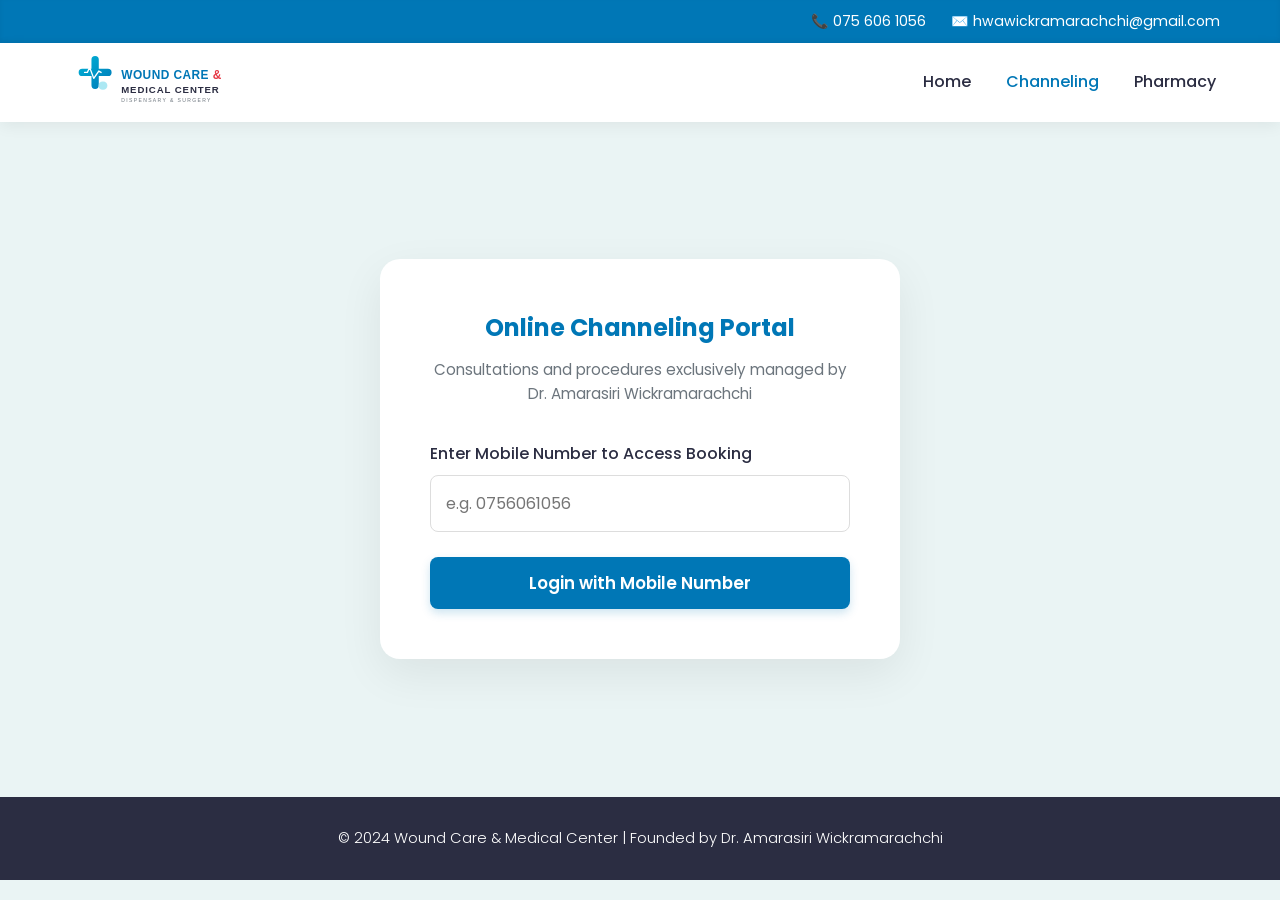
<file: channeling.html>
<!DOCTYPE html>
<html lang="en">
<head>
    <meta charset="UTF-8">
    <meta name="viewport" content="width=device-width, initial-scale=1.0">
    <title>Channeling - Wound Care & Medical Center</title>
    <link href="https://fonts.googleapis.com/css2?family=Poppins:wght@300;400;500;600;700&display=swap" rel="stylesheet">
    <link rel="stylesheet" href="style.css">
</head>
<body class="bg-light">

    <!-- Top Bar -->
    <div class="top-bar">
        <div class="container top-bar-content">
            <span>📞 075 606 1056</span>
            <span>✉️ hwawickramarachchi@gmail.com</span>
        </div>
    </div>

    <!-- Navigation -->
    <nav class="navbar">
        <div class="logo">
            <img src="logo.svg" alt="Wound Care Logo" class="logo-img">
        </div>
        <ul class="nav-links">
            <li><a href="index.html">Home</a></li>
            <li><a href="channeling.html" class="active">Channeling</a></li>
            <li><a href="pharmacy.html">Pharmacy</a></li>
        </ul>
    </nav>

    <!-- Channeling Container -->
    <section class="channeling-section">
        <div class="channeling-box">
            <h2>Online Channeling Portal</h2>
            <p class="subtitle">Consultations and procedures exclusively managed by Dr. Amarasiri Wickramarachchi</p>
            
            <!-- Step 1: Mobile Login -->
            <div id="login-step">
                <div class="input-group">
                    <label>Enter Mobile Number to Access Booking</label>
                    <input type="text" id="mobile-number" placeholder="e.g. 0756061056" autocomplete="off">
                    <span id="error-msg" class="error">Please enter a valid mobile number (at least 9 digits).</span>
                </div>
                <button class="btn-primary full-width" onclick="verifyMobile()">Login with Mobile Number</button>
            </div>

            <!-- Step 2: Booking Form -->
            <div id="booking-step" style="display: none;">
                <div class="success-alert">Securely Verified! Please fill out patient details.</div>
                <form id="booking-form">
                    <div class="input-group">
                        <label>Patient Full Name</label>
                        <input type="text" id="patient-name" placeholder="Enter patient's name" required>
                    </div>
                    
                    <div class="input-group">
                        <label>Required Treatment / Category</label>
                        <select id="appointment-type" required>
                            <option value="">-- Select Required Category --</option>
                            <option value="wound">Specialized Wound Care (තුවාල වලට බෙහෙත් දැමීම සහ ප්‍රතිකාර)</option>
                            <option value="surgery">Minor Surgery (සුළු සැත්කම් සහ කුඩා ශල්‍යකර්ම)</option>
                            <option value="general">General Medicine (සාමාන්‍ය ලෙඩ රෝග සඳහා ප්‍රතිකාර)</option>
                        </select>
                    </div>

                    <div class="input-group">
                        <label>Preferred Appointment Date</label>
                        <input type="date" id="appointment-date" required>
                    </div>

                    <div class="info-note">
                        📌 Note: No online payments required. All consultation and dressing fees are collected at the dispensary counter.
                    </div>

                    <button type="button" class="btn-primary full-width" onclick="submitAppointment()">Confirm Appointment Slot</button>
                </form>
            </div>
        </div>
    </section>

    <footer>
        <p>&copy; 2024 Wound Care & Medical Center | Founded by Dr. Amarasiri Wickramarachchi</p>
    </footer>

    <script src="script.js"></script>
</body>
</html>
</file>
<file: style.css>
/* Premium Medical Theme Color Palette */
:root {
    --primary-color: #0077b6; 
    --secondary-color: #00b4d8; 
    --accent-color: #90e0ef; 
    --bg-color: #f8f9fa; 
    --text-dark: #2b2d42;
    --text-light: #6c757d;
    --white: #ffffff;
}

* {
    margin: 0;
    padding: 0;
    box-sizing: border-box;
    font-family: 'Poppins', sans-serif;
}

body {
    background-color: var(--bg-color);
    color: var(--text-dark);
    line-height: 1.6;
}

.bg-light { background-color: #eaf4f4; }
.container { max-width: 1200px; margin: 0 auto; padding: 0 20px; }

/* Top Bar Styling */
.top-bar {
    background: var(--primary-color);
    color: var(--white);
    padding: 10px 0;
    font-size: 0.88rem;
    font-weight: 400;
    box-shadow: inset 0 -2px 5px rgba(0,0,0,0.05);
}
.top-bar-content {
    display: flex;
    justify-content: flex-end;
    gap: 25px;
}
@media(max-width: 768px){
    .top-bar-content { flex-direction: column; align-items: center; gap: 5px; text-align: center; }
}

/* Navbar */
.navbar {
    display: flex;
    justify-content: space-between;
    align-items: center;
    background: var(--white);
    padding: 12px 5%;
    box-shadow: 0 4px 15px rgba(0,0,0,0.06);
    position: sticky;
    top: 0;
    z-index: 1000;
}
.logo-img {
    height: 55px;
    display: block;
}

.nav-links { display: flex; list-style: none; gap: 35px; }
.nav-links a {
    text-decoration: none;
    color: var(--text-dark);
    font-weight: 500;
    font-size: 1rem;
    transition: color 0.3s ease;
}
.nav-links a:hover, .nav-links a.active { color: var(--primary-color); }

/* Buttons & Interactive Elements */
.btn-primary {
    display: inline-block;
    background: var(--primary-color);
    color: var(--white);
    padding: 13px 32px;
    border-radius: 8px;
    text-decoration: none;
    font-weight: 600;
    border: none;
    cursor: pointer;
    box-shadow: 0 4px 10px rgba(0, 119, 182, 0.2);
    transition: background 0.3s, transform 0.2s;
}
.btn-primary:hover { background: #023e8a; transform: translateY(-2px); }

.btn-secondary {
    display: inline-block;
    background: transparent;
    color: var(--primary-color);
    padding: 13px 32px;
    border-radius: 8px;
    text-decoration: none;
    font-weight: 600;
    border: 2px solid var(--primary-color);
    transition: all 0.3s ease;
}
.btn-secondary:hover { background: var(--primary-color); color: var(--white); }
.full-width { width: 100%; font-size: 1.05rem; }

/* Hero Section */
.hero {
    height: 75vh;
    background: url('https://images.unsplash.com/photo-1519494026892-80bbd2d6fd0d?auto=format&fit=crop&w=1920&q=80') center/cover;
    position: relative;
}
.hero-overlay {
    position: absolute;
    top: 0; left: 0; width: 100%; height: 100%;
    background: linear-gradient(to right, rgba(255,255,255,0.96), rgba(255,255,255,0.65));
    display: flex;
    align-items: center;
    padding: 0 8%;
}
.hero-content { max-width: 680px; }
.hero-content h1 { font-size: 3.4rem; color: var(--primary-color); line-height: 1.2; margin-bottom: 20px; font-weight: 700; }
.hero-content p { font-size: 1.15rem; color: var(--text-light); margin-bottom: 35px; }
.hero-buttons { display: flex; gap: 20px; }

/* Section Layouts */
.about-section { padding: 90px 0; background: var(--white); }
.about-grid { display: grid; grid-template-columns: 1fr 1fr; gap: 60px; align-items: center; }
.about-image img { width: 100%; border-radius: 15px; box-shadow: 0 12px 35px rgba(0,0,0,0.08); }
.about-text h2 { color: var(--secondary-color); font-size: 1.1rem; text-transform: uppercase; letter-spacing: 2px; margin-bottom: 5px; }
.doctor-name { font-size: 2.4rem; color: var(--primary-color); margin-bottom: 20px; font-weight: 700; }
.about-text p { margin-bottom: 18px; color: var(--text-light); font-size: 1.08rem; }

/* Services Layout */
.services-section { padding: 90px 0; }
.section-title { text-align: center; font-size: 2.6rem; color: var(--primary-color); margin-bottom: 50px; font-weight: 700; }
.services-grid { display: grid; grid-template-columns: repeat(3, 1fr); gap: 35px; }
.service-card {
    background: var(--white);
    border-radius: 15px;
    overflow: hidden;
    box-shadow: 0 12px 30px rgba(0,0,0,0.04);
    transition: transform 0.3s ease, box-shadow 0.3s ease;
}
.service-card:hover { transform: translateY(-8px); box-shadow: 0 15px 35px rgba(0,0,0,0.08); }
.service-card img { width: 100%; height: 230px; object-fit: cover; }
.card-content { padding: 30px; text-align: center; }
.card-content h3 { color: var(--primary-color); margin-bottom: 15px; font-size: 1.4rem; font-weight: 600; }
.card-content p { font-size: 0.98rem; color: var(--text-light); }

/* Gallery Section */
.gallery-section { padding: 90px 0; }
.gallery-grid { display: grid; grid-template-columns: 1fr 1fr; gap: 40px; }
.gallery-item { background: var(--white); padding: 15px; border-radius: 15px; box-shadow: 0 10px 25px rgba(0,0,0,0.04); text-align: center; }
.gallery-item img { width: 100%; height: 380px; object-fit: cover; border-radius: 10px; margin-bottom: 15px; border: 1px solid #eee; }
.gallery-item p { font-weight: 600; color: var(--primary-color); font-size: 1.1rem; }

/* Contact & Maps Layout */
.contact-section { padding: 90px 0; background: var(--white); }
.contact-grid { display: grid; grid-template-columns: 1fr 1fr; gap: 60px; align-items: center; }
.contact-info h2 { color: var(--primary-color); font-size: 2.4rem; margin-bottom: 15px; font-weight: 700; }
.contact-list { list-style: none; margin: 30px 0; }
.contact-list li { margin-bottom: 18px; font-size: 1.1rem; color: var(--text-dark); }

/* Channeling Portal Page */
.channeling-section { padding: 90px 20px; min-height: 75vh; display: flex; justify-content: center; align-items: center; }
.channeling-box { background: var(--white); padding: 50px; border-radius: 20px; width: 100%; max-width: 520px; box-shadow: 0 15px 45px rgba(0,0,0,0.07); }
.channeling-box h2 { text-align: center; color: var(--primary-color); margin-bottom: 10px; font-weight: 700; }
.subtitle { text-align: center; color: var(--text-light); margin-bottom: 35px; font-size: 0.95rem; }
.input-group { margin-bottom: 25px; }
.input-group label { display: block; font-weight: 500; margin-bottom: 8px; color: var(--text-dark); }
.input-group input, .input-group select { width: 100%; padding: 15px; border: 1px solid #ddd; border-radius: 8px; font-size: 1rem; transition: border-color 0.3s; }
.input-group input:focus, .input-group select:focus { border-color: var(--primary-color); outline: none; }
.error { color: #e63946; font-size: 0.88rem; display: none; margin-top: 6px; font-weight: 500; }
.success-alert { background: #d8f3dc; color: #1b4332; padding: 15px; border-radius: 8px; text-align: center; margin-bottom: 25px; font-weight: 500; }
.info-note { font-size: 0.88rem; color: #e63946; margin-bottom: 25px; text-align: center; background: #fff0f3; padding: 12px; border-radius: 6px; border-left: 4px solid #e63946; }

/* Pharmacy Layout */
.page-header { height: 35vh; position: relative; }
.pharmacy-bg { background: url('https://images.unsplash.com/photo-1576602976047-174e57a47881?auto=format&fit=crop&w=1920&q=80') center/cover; }
.overlay { background: rgba(0, 119, 182, 0.75); width: 100%; height: 100%; display: flex; justify-content: center; align-items: center; }
.overlay h1 { color: var(--white); font-size: 2.8rem; font-weight: 700; text-shadow: 0 2px 12px rgba(0,0,0,0.2); }
.pharmacy-details { padding: 90px 0; }
.pharmacy-card { display: flex; gap: 60px; background: var(--white); padding: 45px; border-radius: 20px; box-shadow: 0 12px 35px rgba(0,0,0,0.04); align-items: center; }
.pharmacy-card img { width: 45%; border-radius: 15px; box-shadow: 0 8px 20px rgba(0,0,0,0.05); }
.pharmacy-text h2 { color: var(--primary-color); margin-bottom: 20px; font-size: 2rem; font-weight: 700; }
.pharmacy-features { list-style: none; margin: 25px 0; }
.pharmacy-features li { margin-bottom: 12px; color: var(--text-dark); font-weight: 500; }
.notice-box { background: #fff3cd; color: #856404; padding: 22px; border-left: 5px solid #ffc107; border-radius: 6px; margin-top: 25px; font-size: 0.95rem; }

/* Footer */
footer { background: var(--text-dark); color: var(--white); text-align: center; padding: 30px; font-size: 0.92rem; font-weight: 300; }

/* Global Responsive Breakdown */
@media(max-width: 992px) {
    .about-grid, .services-grid, .gallery-grid, .contact-grid, .pharmacy-card { grid-template-columns: 1fr; gap: 40px; }
    .pharmacy-card { flex-direction: column; }
    .pharmacy-card img { width: 100%; }
    .hero-content h1 { font-size: 2.6rem; }
}
</file>
